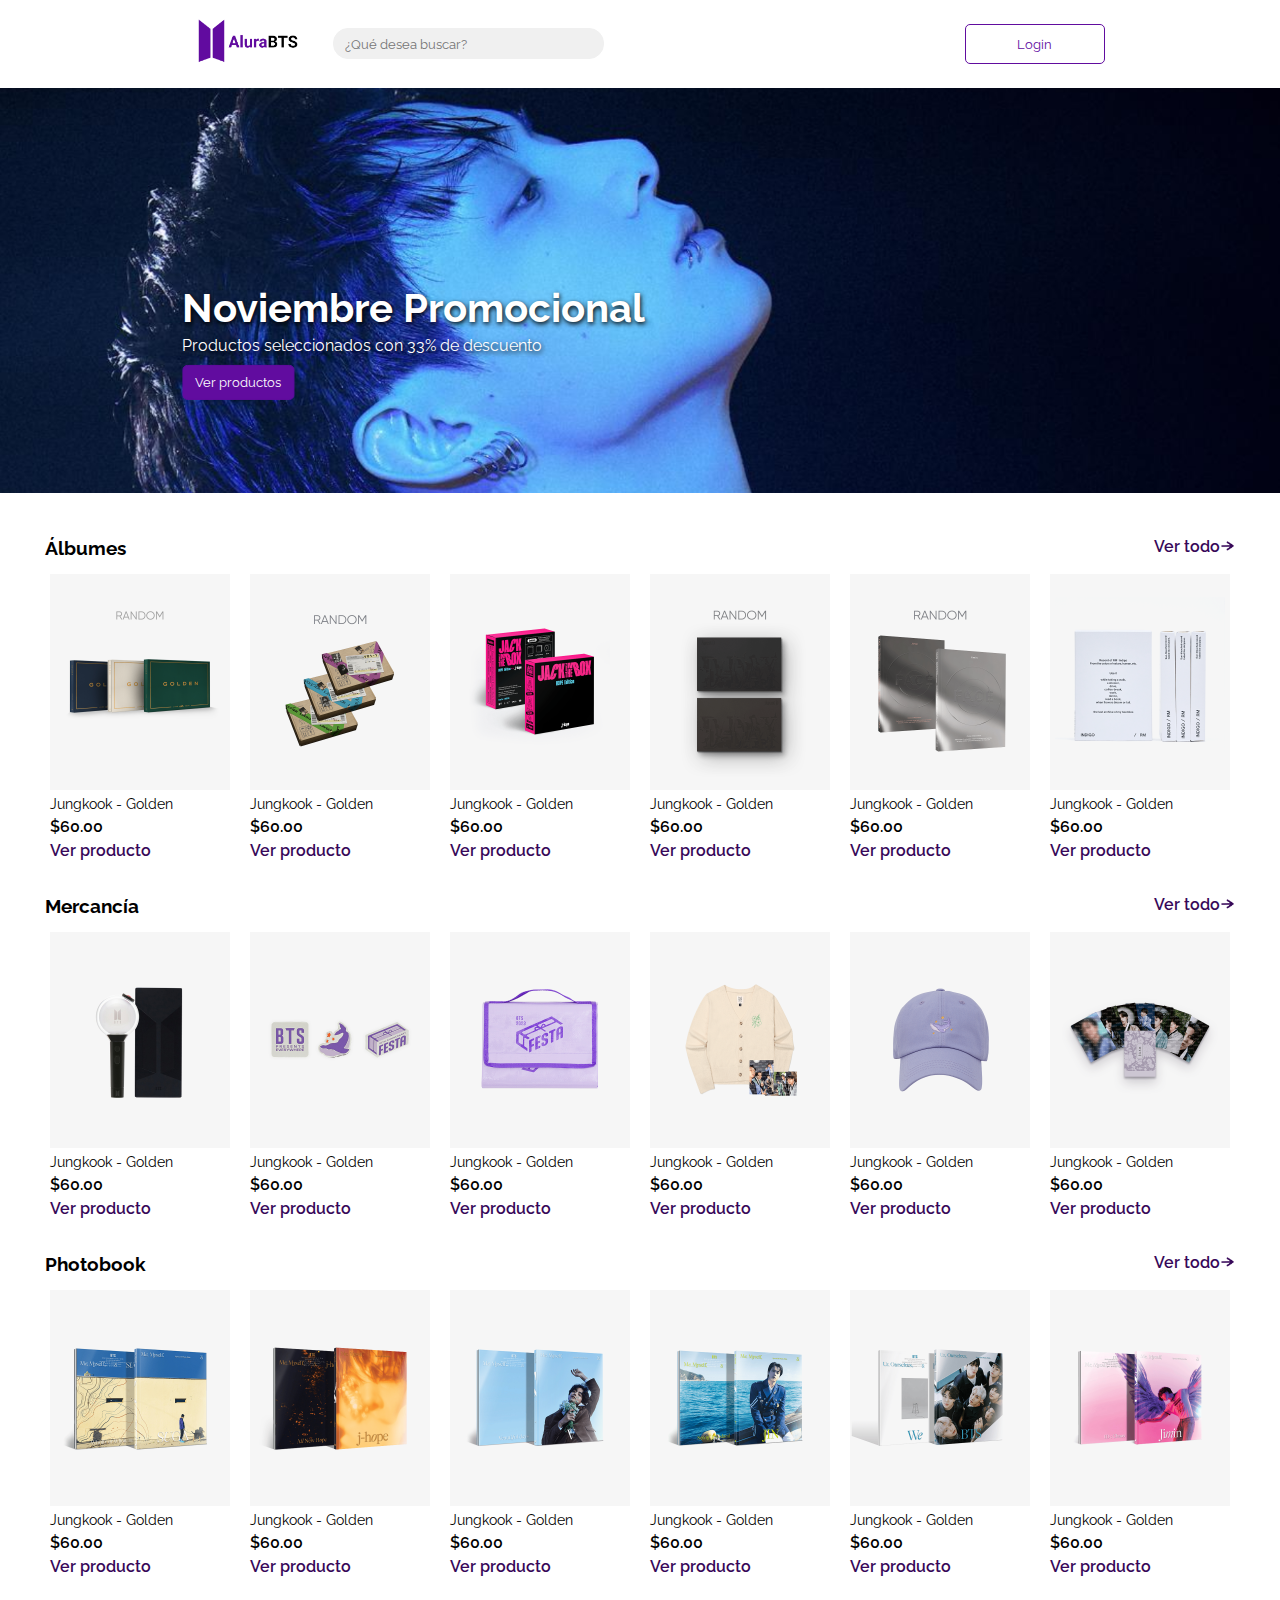
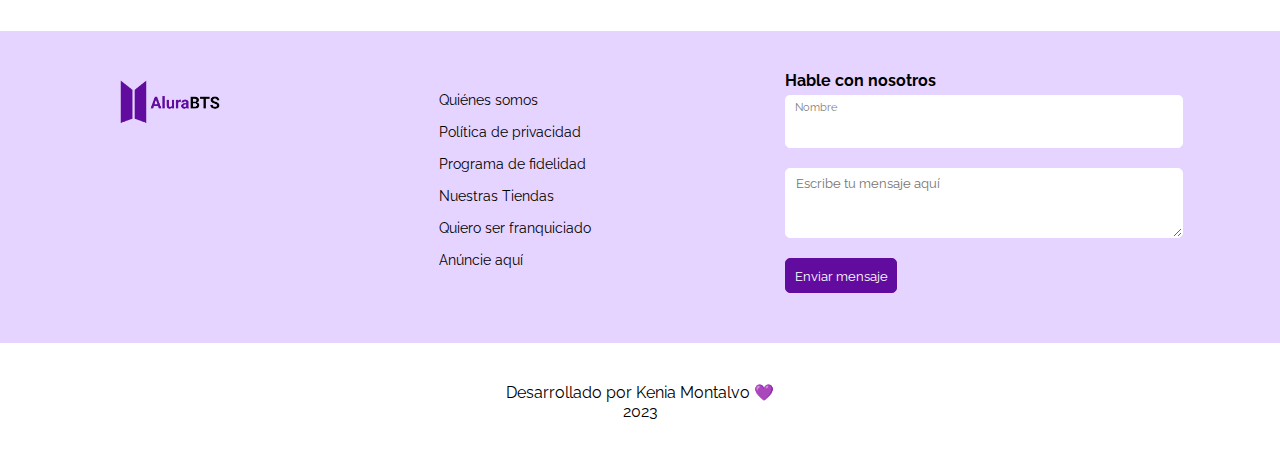
<file: index.html>
<!DOCTYPE html>
<html lang="en">
<head>
    <meta charset="UTF-8">
    <meta name="viewport" content="width=device-width, initial-scale=1.0">
    <link rel="preconnect" href="https://fonts.googleapis.com">
    <link rel="preconnect" href="https://fonts.gstatic.com" crossorigin>
    <link href="https://fonts.googleapis.com/css2?family=Heebo:wght@300;400;500;600&family=Raleway:wght@300;400;700&display=swap" rel="stylesheet">

    <link rel="shortcut icon" href="./assets/img/notas-musicales.png" type="image/x-icon">

    <link rel="stylesheet" href="style.css">

    <title>AluraBTS</title>
</head>
<body>
    <!--Barra de navegación-->
    <nav class="navbar">
        <div class="barra__navegacion">
            <a href="./index.html"><img src="./assets/img/logo alurabts.png" alt="Logo de AluraBTS"></a>
            <input type="text" placeholder="¿Qué desea buscar?">
        </div>
        <div class="btn__navegacion">
            <a href="./html/login.html"><button class="btn-login">Login</button></a>
        </div>
    </nav>

    <!--banner promocional-->
    <header class="banner_promocional">
        <div class="img_banner">
            <img src="./assets/img/banner.png" alt="Imagen promocional">
            <div class="info_banner">
                <h1 class="titulo_banner">
                    Noviembre Promocional
                </h1>
                <h2 class="subtitulo_banner">
                    Productos seleccionados con 33% de descuento
                </h2>
                <a href=""><button class="btn-banner">Ver productos</button></a>
            </div>
        </div>
    </header>

    <!--Lista de productos-->
    <section class="contenedor__productos">

        <!--categoría principal-->
        <div class="categoria__principal">

            <div class="categoria__principal__info">
                <h3 class="categoria__principal__titulo">
                    Álbumes
                </h3>
                <div class="categoria__principal__navegacion">
                    <a href="./html/producto.html">Ver todo<img src="./assets/img/flecha.png" alt="Flecha"></a>
                </div>
            </div>

            <div class="categoria__principal__productos">
                <!--Lista de productos-->
                <article class="producto__individual">
                    <img src="./assets/img/album_1.png" alt="Producto">
                    <p class="nombre__producto">Jungkook - Golden</p>
                    <p class="precio__producto">$60.00</p>
                    <a href="./html/producto_individual.html">Ver producto</a>
                </article>

                <article class="producto__individual">
                    <img src="./assets/img/album_2.png" alt="Producto">
                    <p class="nombre__producto">Jungkook - Golden</p>
                    <p class="precio__producto">$60.00</p>
                    <a href="">Ver producto</a>
                </article>

                <article class="producto__individual">
                    <img src="./assets/img/album_3.png" alt="Producto">
                    <p class="nombre__producto">Jungkook - Golden</p>
                    <p class="precio__producto">$60.00</p>
                    <a href="">Ver producto</a>
                </article>

                <article class="producto__individual">
                    <img src="./assets/img/album_4.png" alt="Producto">
                    <p class="nombre__producto">Jungkook - Golden</p>
                    <p class="precio__producto">$60.00</p>
                    <a href="">Ver producto</a>
                </article>

                <article class="producto__individual">
                    <img src="./assets/img/album_5.png" alt="Producto">
                    <p class="nombre__producto">Jungkook - Golden</p>
                    <p class="precio__producto">$60.00</p>
                    <a href="">Ver producto</a>
                </article>

                <article class="producto__individual">
                    <img src="./assets/img/album_6.png" alt="Producto">
                    <p class="nombre__producto">Jungkook - Golden</p>
                    <p class="precio__producto">$60.00</p>
                    <a href="">Ver producto</a>
                </article>

            </div>
        </div>

        <!--categoría secundaria-->
        <div class="categoria__secundaria">

            <div class="categoria__secundaria__info">
                <h3 class="categoria__secundaria__titulo">
                    Mercancía
                </h3>
                <div class="categoria__secundaria__navegacion">
                    <a href="./html/producto.html">Ver todo<img src="./assets/img/flecha.png" alt="Flecha"></a>
                </div>
            </div>

            <div class="categoria__secundaria__productos">

                <!--Lista de productos-->
                <article class="producto__individual">
                    <img src="./assets/img/mercancia_1.jpg" alt="Producto">
                    <p class="nombre__producto">Jungkook - Golden</p>
                    <p class="precio__producto">$60.00</p>
                    <a href="">Ver producto</a>
                </article>

                <article class="producto__individual">
                    <img src="./assets/img/mercancia_2.png" alt="Producto">
                    <p class="nombre__producto">Jungkook - Golden</p>
                    <p class="precio__producto">$60.00</p>
                    <a href="">Ver producto</a>
                </article>

                <article class="producto__individual">
                    <img src="./assets/img/mercancia_3.png" alt="Producto">
                    <p class="nombre__producto">Jungkook - Golden</p>
                    <p class="precio__producto">$60.00</p>
                    <a href="">Ver producto</a>
                </article>

                <article class="producto__individual">
                    <img src="./assets/img/mercancia_4.png" alt="Producto">
                    <p class="nombre__producto">Jungkook - Golden</p>
                    <p class="precio__producto">$60.00</p>
                    <a href="">Ver producto</a>
                </article>

                <article class="producto__individual">
                    <img src="./assets/img/mercancia_5.png" alt="Producto">
                    <p class="nombre__producto">Jungkook - Golden</p>
                    <p class="precio__producto">$60.00</p>
                    <a href="">Ver producto</a>
                </article>

                <article class="producto__individual">
                    <img src="./assets/img/mercancia_6.png" alt="Producto">
                    <p class="nombre__producto">Jungkook - Golden</p>
                    <p class="precio__producto">$60.00</p>
                    <a href="">Ver producto</a>
                </article>

            </div>
        </div>

        <!--categoría terciaria-->
        <div class="categoria__terciaria">

            <div class="categoria__terciaria__info">
                <h3 class="categoria__terciaria__titulo">
                    Photobook
                </h3>
                <div class="categoria__terciaria__navegacion">
                    <a href="./html/producto.html">Ver todo<img src="./assets/img/flecha.png" alt="Flecha"></a>
                </div>
            </div>

            <div class="categoria__terciaria__productos">

                <!--Lista de productos-->
                <article class="producto__individual">
                    <img src="./assets/img/photobook_1.png" alt="Producto">
                    <p class="nombre__producto">Jungkook - Golden</p>
                    <p class="precio__producto">$60.00</p>
                    <a href="">Ver producto</a>
                </article>

                <article class="producto__individual">
                    <img src="./assets/img/photobook_2.png" alt="Producto">
                    <p class="nombre__producto">Jungkook - Golden</p>
                    <p class="precio__producto">$60.00</p>
                    <a href="">Ver producto</a>
                </article>

                <article class="producto__individual">
                    <img src="./assets/img/photobook_3.png" alt="Producto">
                    <p class="nombre__producto">Jungkook - Golden</p>
                    <p class="precio__producto">$60.00</p>
                    <a href="">Ver producto</a>
                </article>

                <article class="producto__individual">
                    <img src="./assets/img/photobook_4.png" alt="Producto">
                    <p class="nombre__producto">Jungkook - Golden</p>
                    <p class="precio__producto">$60.00</p>
                    <a href="">Ver producto</a>
                </article>

                <article class="producto__individual">
                    <img src="./assets/img/photobook_5.png" alt="Producto">
                    <p class="nombre__producto">Jungkook - Golden</p>
                    <p class="precio__producto">$60.00</p>
                    <a href="">Ver producto</a>
                </article>

                <article class="producto__individual">
                    <img src="./assets/img/photobook_6.png" alt="Producto">
                    <p class="nombre__producto">Jungkook - Golden</p>
                    <p class="precio__producto">$60.00</p>
                    <a href="">Ver producto</a>
                </article>

            </div>
        </div>

    </section>


    <!--sección de contacto-->
    <section class="contenedor__contacto">

        <div class="contenedor__contacto__todo">

                <div class="contenedor__contacto__img">
                    <a href="./index.html">
                        <img src="./assets/img/logo alurabts.png" alt="Logo AluraBTS">
                    </a>
                </div>
    
                <div class="contenedor__contacto__nav">
                    <ul class="contenedor__contacto__lista">
                        <li class="contenedor__contacto__item"><a href="">Quiénes somos</a></li>
                        <li class="contenedor__contacto__item"><a href="">Política de privacidad</a></li>
                        <li class="contenedor__contacto__item"><a href="">Programa de fidelidad</a></li>
                        <li class="contenedor__contacto__item"><a href="">Nuestras Tiendas</a></li>
                        <li class="contenedor__contacto__item"><a href="">Quiero ser franquiciado</a></li>
                        <li class="contenedor__contacto__item"><a href="">Anúncie aquí</a></li>
                    </ul>
                </div>

            <div class="contenedor__contacto__form">
                <h4 class="contenedor__contacto__form__titulo">
                    Hable con nosotros
                </h4>
                <form name="form" class="formulario__contacto" id="form">
                    <label for="name">Nombre</label>
                    <input type="text" name="name" id="name">
                    <p class="advertencia" id="advertenciaNombre"></p>
                    <textarea name="mensaje" cols="30" rows="10" placeholder="Escribe tu mensaje aquí" id="mensaje"></textarea>
                    <p class="advertencia" id="advertenciaMensaje"></p>
                    <a href=""><button type="submit" class="btn-form" id="enviar-btn">Enviar mensaje</button></a>
                    <p class="confirmacion" id="advertenciaGeneral"></p>
                </form>
            </div>

        </div>
    </section>


    <!--Pie de página-->
    <section class="contenedor__footer">
        <footer class="footer__info">
            <p class="footer__titulo">Desarrollado por Kenia Montalvo 💜</p>
            <p class="footer__fecha">2023</p>
        </footer>
    </section>

    <script src="./script.js"></script>

</body>
</html>
</file>
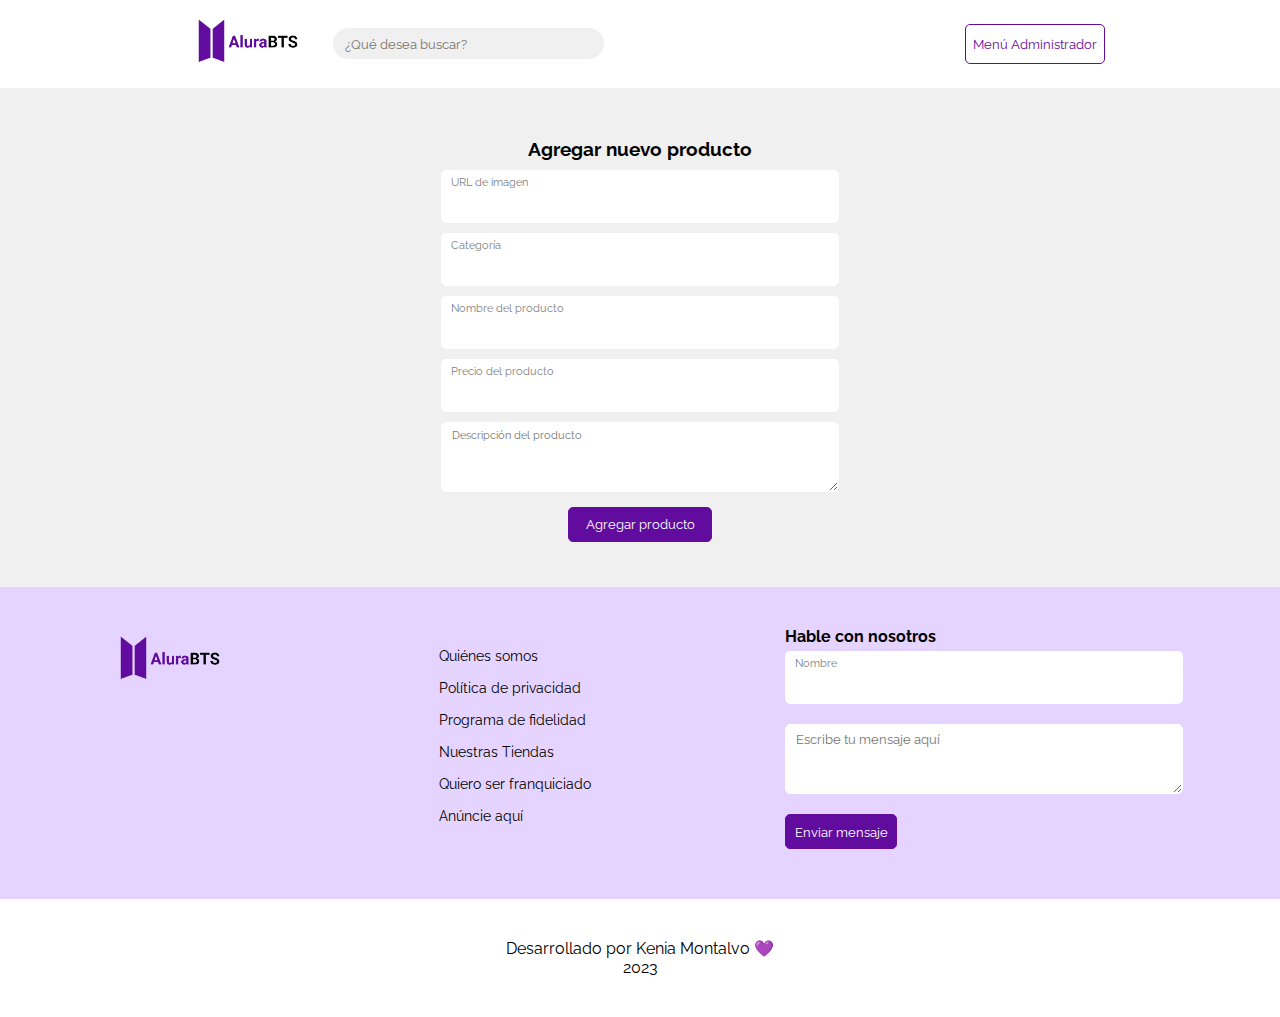
<file: html/agregar_producto.html>
<!DOCTYPE html>
<html lang="en">
<head>
    <meta charset="UTF-8">
    <meta name="viewport" content="width=device-width, initial-scale=1.0">
    <link rel="preconnect" href="https://fonts.googleapis.com">
    <link rel="preconnect" href="https://fonts.gstatic.com" crossorigin>
    <link href="https://fonts.googleapis.com/css2?family=Heebo:wght@300;400;500;600&family=Raleway:wght@300;400;700&display=swap" rel="stylesheet">

    <link rel="shortcut icon" href="./assets/img/notas-musicales.png" type="image/x-icon">

    <link rel="stylesheet" href="../style.css">
    <link rel="stylesheet" href="../css/agregar_producto.css">

    <title>Agregar producto</title>
</head>
<body>
    <!--Barra de navegación-->
    <nav class="navbar">
        <div class="barra__navegacion">
            <a href="../index.html">
                <img src="../assets/img/logo alurabts.png" alt="Logo AluraBTS">
            </a>
            <input type="text" placeholder="¿Qué desea buscar?">
        </div>
        <div class="btn__navegacion">
            <a href="../html/producto.html"><button class="btn-login">Menú Administrador</button></a>
        </div>
    </nav>

    <!--agregar producto-->
    <section class="agregar__producto__contenedor">
        <div class="contenedor__agregar__form">
            <h3 class="contenedor__agregar__form__titulo">
                Agregar nuevo producto
            </h3>
            <form action="" class="formulario__agregar__producto">

                <label for="url">URL de imagen</label>
                <input type="text" name="url">

                <label for="category">Categoría</label>
                <input type="text" name="category">

                <label for="name">Nombre del producto</label>
                <input type="text" name="name">

                <label for="price">Precio del producto</label>
                <input type="text" name="price">

                <textarea name="" id="" cols="30" rows="10" placeholder="Descripción del producto"></textarea>

                <a href="" class="enlace__btn__agregar__producto"><button type="submit" class="btn-agregar">Agregar producto</button></a>
            </form>
        </div>
    </section>


    <!--sección de contacto-->
    <section class="contenedor__contacto">

        <div class="contenedor__contacto__todo">

                <div class="contenedor__contacto__img">
                    <a href="../index.html">
                        <img src="../assets/img/logo alurabts.png" alt="Logo AluraBTS">
                    </a>
                </div>
    
                <div class="contenedor__contacto__nav">
                    <ul class="contenedor__contacto__lista">
                        <li class="contenedor__contacto__item"><a href="">Quiénes somos</a></li>
                        <li class="contenedor__contacto__item"><a href="">Política de privacidad</a></li>
                        <li class="contenedor__contacto__item"><a href="">Programa de fidelidad</a></li>
                        <li class="contenedor__contacto__item"><a href="">Nuestras Tiendas</a></li>
                        <li class="contenedor__contacto__item"><a href="">Quiero ser franquiciado</a></li>
                        <li class="contenedor__contacto__item"><a href="">Anúncie aquí</a></li>
                    </ul>
                </div>

            <div class="contenedor__contacto__form">
                <h4 class="contenedor__contacto__form__titulo">
                    Hable con nosotros
                </h4>
                <form name="form" class="formulario__contacto" id="form">
                    <label for="name">Nombre</label>
                    <input type="text" name="name" id="name">
                    <p class="advertencia" id="advertenciaNombre"></p>
                    <textarea name="mensaje" cols="30" rows="10" placeholder="Escribe tu mensaje aquí" id="mensaje"></textarea>
                    <p class="advertencia" id="advertenciaMensaje"></p>
                    <a href=""><button type="submit" class="btn-form" id="enviar-btn">Enviar mensaje</button></a>
                    <p class="confirmacion" id="advertenciaGeneral"></p>
                </form>
            </div>

        </div>
    </section>


    <!--Pie de página-->
    <section class="contenedor__footer">
        <footer class="footer__info">
            <p class="footer__titulo">Desarrollado por Kenia Montalvo 💜</p>
            <p class="footer__fecha">2023</p>
        </footer>
    </section>

    <script src="../script.js"></script>

</body>
</html>
</file>
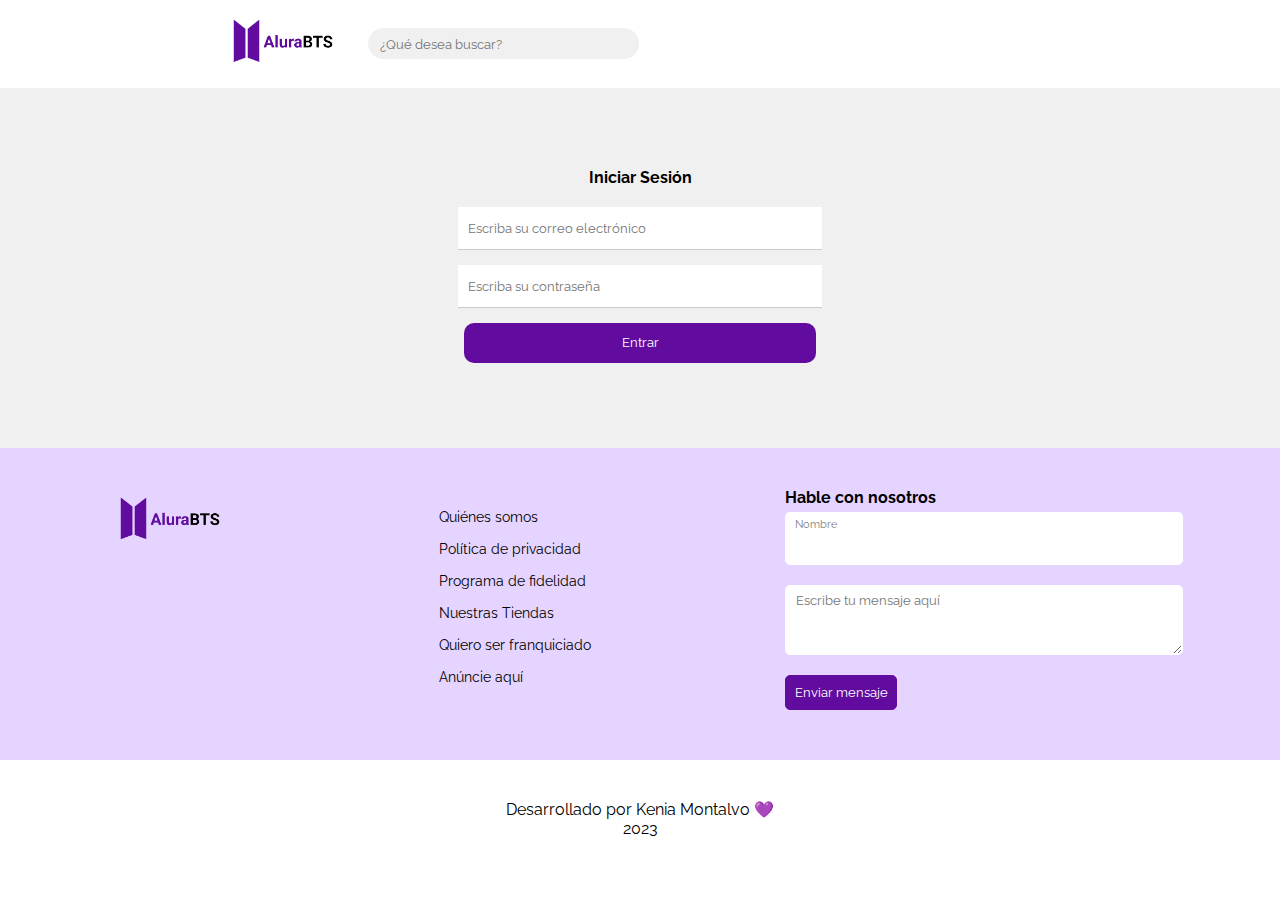
<file: html/login.html>
<!DOCTYPE html>
<html lang="en">
<head>
    <meta charset="UTF-8">
    <meta name="viewport" content="width=device-width, initial-scale=1.0">
    <link rel="preconnect" href="https://fonts.googleapis.com">
    <link rel="preconnect" href="https://fonts.gstatic.com" crossorigin>
    <link href="https://fonts.googleapis.com/css2?family=Heebo:wght@300;400;500;600&family=Raleway:wght@300;400;700&display=swap" rel="stylesheet">

    <link rel="shortcut icon" href="./assets/img/notas-musicales.png" type="image/x-icon">

    <link rel="stylesheet" href="../style.css">
    <link rel="stylesheet" href="../css/login.css">

    <title>Login</title>
</head>
<body>
    <!--Barra de navegación-->
    <nav class="navbar">
        <div class="barra__navegacion">
            <a href="../index.html">
                <img src="../assets/img/logo alurabts.png" alt="Logo AluraBTS">
            </a>
            <input type="text" placeholder="¿Qué desea buscar?">
        </div>
        <div class="btn__navegacion">
            <a href=""><button class="btn-login">Login</button></a>
        </div>
    </nav>

    <!--Inicio de sesión-->
    <section class="login__contenedor">
        <div class="login__formulario__principal">
            <h2 class="login__titulo">
                Iniciar Sesión
            </h2>
            <form action="" class="login__formulario__info">
                <input type="email" placeholder="Escriba su correo electrónico" class="login__input__email">
                <input type="password" placeholder="Escriba su contraseña" class="login__input__password">
                <a href="../index.html" class="btn-login-principal">Entrar</a>
            </form>
        </div>
    </section>




    <!--sección de contacto-->
    <section class="contenedor__contacto">

        <div class="contenedor__contacto__todo">

                <div class="contenedor__contacto__img">
                    <a href="../index.html">
                        <img src="../assets/img/logo alurabts.png" alt="Logo AluraBTS">
                    </a>
                </div>
    
                <div class="contenedor__contacto__nav">
                    <ul class="contenedor__contacto__lista">
                        <li class="contenedor__contacto__item"><a href="">Quiénes somos</a></li>
                        <li class="contenedor__contacto__item"><a href="">Política de privacidad</a></li>
                        <li class="contenedor__contacto__item"><a href="">Programa de fidelidad</a></li>
                        <li class="contenedor__contacto__item"><a href="">Nuestras Tiendas</a></li>
                        <li class="contenedor__contacto__item"><a href="">Quiero ser franquiciado</a></li>
                        <li class="contenedor__contacto__item"><a href="">Anúncie aquí</a></li>
                    </ul>
                </div>

            <div class="contenedor__contacto__form">
                <h4 class="contenedor__contacto__form__titulo">
                    Hable con nosotros
                </h4>
                <form name="form" class="formulario__contacto" id="form">
                    <label for="name">Nombre</label>
                    <input type="text" name="name" id="name">
                    <p class="advertencia" id="advertenciaNombre"></p>
                    <textarea name="mensaje" cols="30" rows="10" placeholder="Escribe tu mensaje aquí" id="mensaje"></textarea>
                    <p class="advertencia" id="advertenciaMensaje"></p>
                    <a href=""><button type="submit" class="btn-form" id="enviar-btn">Enviar mensaje</button></a>
                    <p class="confirmacion" id="advertenciaGeneral"></p>
                </form>
            </div>

        </div>
    </section>


    <!--Pie de página-->
    <section class="contenedor__footer">
        <footer class="footer__info">
            <p class="footer__titulo">Desarrollado por Kenia Montalvo 💜</p>
            <p class="footer__fecha">2023</p>
        </footer>
    </section>

    <script src="../script.js"></script>

</body>
</html>
</file>
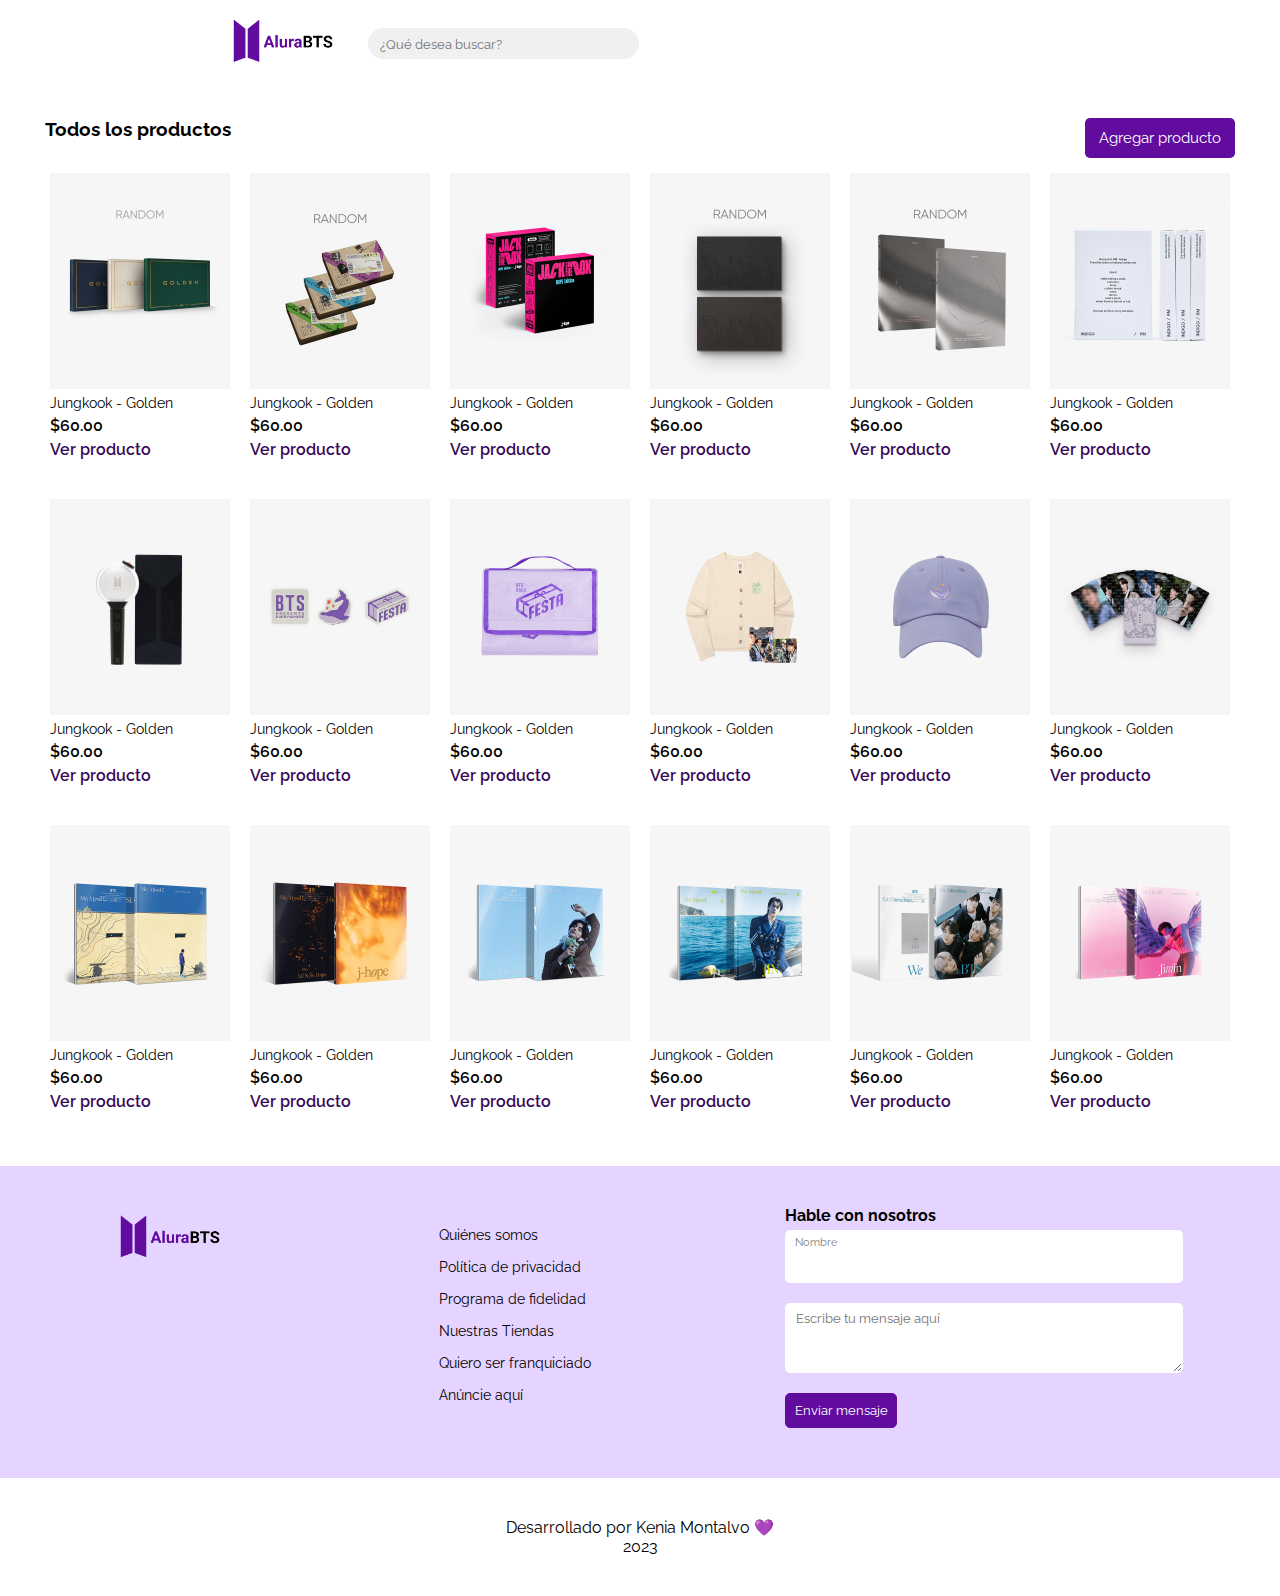
<file: html/producto.html>
<!DOCTYPE html>
<html lang="en">
<head>
    <meta charset="UTF-8">
    <meta name="viewport" content="width=device-width, initial-scale=1.0">
    <link rel="preconnect" href="https://fonts.googleapis.com">
    <link rel="preconnect" href="https://fonts.gstatic.com" crossorigin>
    <link href="https://fonts.googleapis.com/css2?family=Heebo:wght@300;400;500;600&family=Raleway:wght@300;400;700&display=swap" rel="stylesheet">

    <link rel="shortcut icon" href="./assets/img/notas-musicales.png" type="image/x-icon">

    <link rel="stylesheet" href="../style.css">
    <link rel="stylesheet" href="../css/login.css">
    <link rel="stylesheet" href="../css/producto.css">

    <title>Productos</title>
</head>
<body>
    <!--Barra de navegación-->
    <nav class="navbar">
        <div class="barra__navegacion">
            <a href="../index.html">
                <img src="../assets/img/logo alurabts.png" alt="Logo AluraBTS">
            </a>
            <input type="text" placeholder="¿Qué desea buscar?">
        </div>
        <div class="btn__navegacion">
            <a href=""><button class="btn-login">Login</button></a>
        </div>
    </nav>

    <!--Lista de productos-->
    <section class="contenedor__productos">

        <!--categoría principal-->
        <div class="categoria__principal">

            <div class="categoria__principal__info">
                <h3 class="categoria__principal__titulo">
                    Todos los productos
                </h3>
                <div class="agregar__producto">
                    <a href="./agregar_producto.html" class="btn-agregar-producto">Agregar producto</a>
                </div>
            </div>

            <div class="categoria__principal__productos">
                <!--Lista de productos-->
                <article class="producto__individual">
                    <img src="../assets/img/album_1.png" alt="Producto">
                    <p class="nombre__producto">Jungkook - Golden</p>
                    <p class="precio__producto">$60.00</p>
                    <a href="./producto_individual.html">Ver producto</a>
                </article>

                <article class="producto__individual">
                    <img src="../assets/img/album_2.png" alt="Producto">
                    <p class="nombre__producto">Jungkook - Golden</p>
                    <p class="precio__producto">$60.00</p>
                    <a href="">Ver producto</a>
                </article>

                <article class="producto__individual">
                    <img src="../assets/img/album_3.png" alt="Producto">
                    <p class="nombre__producto">Jungkook - Golden</p>
                    <p class="precio__producto">$60.00</p>
                    <a href="">Ver producto</a>
                </article>

                <article class="producto__individual">
                    <img src="../assets/img/album_4.png" alt="Producto">
                    <p class="nombre__producto">Jungkook - Golden</p>
                    <p class="precio__producto">$60.00</p>
                    <a href="">Ver producto</a>
                </article>

                <article class="producto__individual">
                    <img src="../assets/img/album_5.png" alt="Producto">
                    <p class="nombre__producto">Jungkook - Golden</p>
                    <p class="precio__producto">$60.00</p>
                    <a href="">Ver producto</a>
                </article>

                <article class="producto__individual">
                    <img src="../assets/img/album_6.png" alt="Producto">
                    <p class="nombre__producto">Jungkook - Golden</p>
                    <p class="precio__producto">$60.00</p>
                    <a href="">Ver producto</a>
                </article>

            </div>
        </div>

        <!--categoría secundaria-->
        <div class="categoria__secundaria">

            <div class="categoria__secundaria__productos">

                <!--Lista de productos-->
                <article class="producto__individual">
                    <img src="../assets/img/mercancia_1.jpg" alt="Producto">
                    <p class="nombre__producto">Jungkook - Golden</p>
                    <p class="precio__producto">$60.00</p>
                    <a href="">Ver producto</a>
                </article>

                <article class="producto__individual">
                    <img src="../assets/img/mercancia_2.png" alt="Producto">
                    <p class="nombre__producto">Jungkook - Golden</p>
                    <p class="precio__producto">$60.00</p>
                    <a href="">Ver producto</a>
                </article>

                <article class="producto__individual">
                    <img src="../assets/img/mercancia_3.png" alt="Producto">
                    <p class="nombre__producto">Jungkook - Golden</p>
                    <p class="precio__producto">$60.00</p>
                    <a href="">Ver producto</a>
                </article>

                <article class="producto__individual">
                    <img src="../assets/img/mercancia_4.png" alt="Producto">
                    <p class="nombre__producto">Jungkook - Golden</p>
                    <p class="precio__producto">$60.00</p>
                    <a href="">Ver producto</a>
                </article>

                <article class="producto__individual">
                    <img src="../assets/img/mercancia_5.png" alt="Producto">
                    <p class="nombre__producto">Jungkook - Golden</p>
                    <p class="precio__producto">$60.00</p>
                    <a href="">Ver producto</a>
                </article>

                <article class="producto__individual">
                    <img src="../assets/img/mercancia_6.png" alt="Producto">
                    <p class="nombre__producto">Jungkook - Golden</p>
                    <p class="precio__producto">$60.00</p>
                    <a href="">Ver producto</a>
                </article>

            </div>
        </div>

        <!--categoría terciaria-->
        <div class="categoria__terciaria">

            <div class="categoria__terciaria__productos">

                <!--Lista de productos-->
                <article class="producto__individual">
                    <img src="../assets/img/photobook_1.png" alt="Producto">
                    <p class="nombre__producto">Jungkook - Golden</p>
                    <p class="precio__producto">$60.00</p>
                    <a href="">Ver producto</a>
                </article>

                <article class="producto__individual">
                    <img src="../assets/img/photobook_2.png" alt="Producto">
                    <p class="nombre__producto">Jungkook - Golden</p>
                    <p class="precio__producto">$60.00</p>
                    <a href="">Ver producto</a>
                </article>

                <article class="producto__individual">
                    <img src="../assets/img/photobook_3.png" alt="Producto">
                    <p class="nombre__producto">Jungkook - Golden</p>
                    <p class="precio__producto">$60.00</p>
                    <a href="">Ver producto</a>
                </article>

                <article class="producto__individual">
                    <img src="../assets/img/photobook_4.png" alt="Producto">
                    <p class="nombre__producto">Jungkook - Golden</p>
                    <p class="precio__producto">$60.00</p>
                    <a href="">Ver producto</a>
                </article>

                <article class="producto__individual">
                    <img src="../assets/img/photobook_5.png" alt="Producto">
                    <p class="nombre__producto">Jungkook - Golden</p>
                    <p class="precio__producto">$60.00</p>
                    <a href="">Ver producto</a>
                </article>

                <article class="producto__individual">
                    <img src="../assets/img/photobook_6.png" alt="Producto">
                    <p class="nombre__producto">Jungkook - Golden</p>
                    <p class="precio__producto">$60.00</p>
                    <a href="">Ver producto</a>
                </article>

            </div>
        </div>

    </section>


    <!--sección de contacto-->
    <section class="contenedor__contacto">

        <div class="contenedor__contacto__todo">

                <div class="contenedor__contacto__img">
                    <a href="../index.html">
                        <img src="../assets/img/logo alurabts.png" alt="Logo AluraBTS">
                    </a>
                </div>
    
                <div class="contenedor__contacto__nav">
                    <ul class="contenedor__contacto__lista">
                        <li class="contenedor__contacto__item"><a href="">Quiénes somos</a></li>
                        <li class="contenedor__contacto__item"><a href="">Política de privacidad</a></li>
                        <li class="contenedor__contacto__item"><a href="">Programa de fidelidad</a></li>
                        <li class="contenedor__contacto__item"><a href="">Nuestras Tiendas</a></li>
                        <li class="contenedor__contacto__item"><a href="">Quiero ser franquiciado</a></li>
                        <li class="contenedor__contacto__item"><a href="">Anúncie aquí</a></li>
                    </ul>
                </div>

            <div class="contenedor__contacto__form">
                <h4 class="contenedor__contacto__form__titulo">
                    Hable con nosotros
                </h4>
                <form name="form" class="formulario__contacto" id="form">
                    <label for="name">Nombre</label>
                    <input type="text" name="name" id="name">
                    <p class="advertencia" id="advertenciaNombre"></p>
                    <textarea name="mensaje" cols="30" rows="10" placeholder="Escribe tu mensaje aquí" id="mensaje"></textarea>
                    <p class="advertencia" id="advertenciaMensaje"></p>
                    <a href=""><button type="submit" class="btn-form" id="enviar-btn">Enviar mensaje</button></a>
                    <p class="confirmacion" id="advertenciaGeneral"></p>
                </form>
            </div>

        </div>
    </section>


    <!--Pie de página-->
    <section class="contenedor__footer">
        <footer class="footer__info">
            <p class="footer__titulo">Desarrollado por Kenia Montalvo 💜</p>
            <p class="footer__fecha">2023</p>
        </footer>
    </section>

    <script src="../script.js"></script>

</body>
</html>
</file>
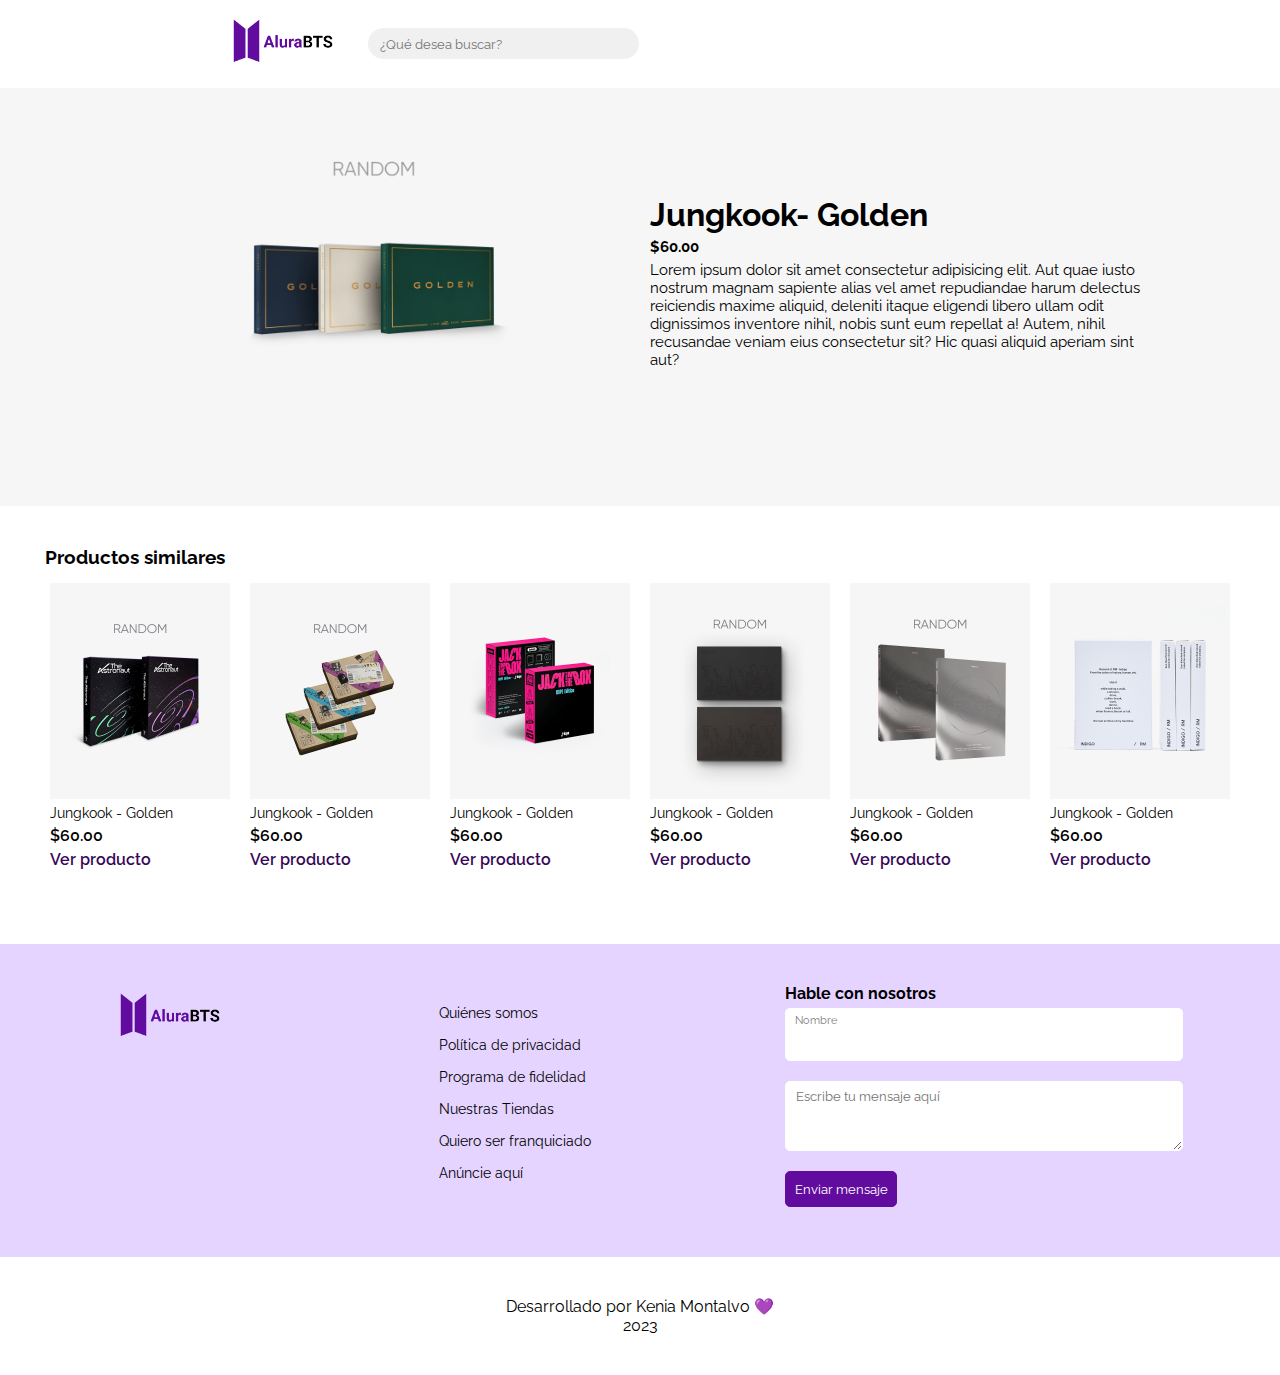
<file: html/producto_individual.html>
<!DOCTYPE html>
<html lang="en">
<head>
    <meta charset="UTF-8">
    <meta name="viewport" content="width=device-width, initial-scale=1.0">
    <link rel="preconnect" href="https://fonts.googleapis.com">
    <link rel="preconnect" href="https://fonts.gstatic.com" crossorigin>
    <link href="https://fonts.googleapis.com/css2?family=Heebo:wght@300;400;500;600&family=Raleway:wght@300;400;700&display=swap" rel="stylesheet">

    <link rel="shortcut icon" href="./assets/img/notas-musicales.png" type="image/x-icon">

    <link rel="stylesheet" href="../style.css">
    <link rel="stylesheet" href="../css/login.css">
    <link rel="stylesheet" href="../css/producto.css">
    <link rel="stylesheet" href="../css/producto_individual.css">

    <title>Jungkook - Golden</title>
</head>
<body>
    <!--Barra de navegación-->
    <nav class="navbar">
        <div class="barra__navegacion">
            <a href="../index.html">
                <img src="../assets/img/logo alurabts.png" alt="Logo AluraBTS">
            </a>
            <input type="text" placeholder="¿Qué desea buscar?">
        </div>
        <div class="btn__navegacion">
            <a href=""><button class="btn-login">Login</button></a>
        </div>
    </nav>

    <!--Producto seleccionado-->
    <section class="contenedor__producto__individual">

        <div class="contenedor__producto__todo">
            <div class="contenedor__producto__ind__img">
                <img src="../assets/img/album_1.png" alt="Imagen de álbum">
            </div>

            <div class="contenedor__producto__ind__info">
                <h1 class="producto__ind__titulo">
                    Jungkook- Golden
                </h1>
                <h3 class="producto__ind__precio">
                    $60.00
                </h3>
                <p class="producto__ind__descripcion">
                    Lorem ipsum dolor sit amet consectetur adipisicing elit. Aut quae iusto nostrum magnam sapiente alias vel amet repudiandae harum delectus reiciendis maxime aliquid, deleniti itaque eligendi libero ullam odit dignissimos inventore nihil, nobis sunt eum repellat a! Autem, nihil recusandae veniam eius consectetur sit? Hic quasi aliquid aperiam sint aut?
                </p>
            </div>
        </div>

    </section>

    <!--Lista de productos-->
    <section class="contenedor__productos">

        <!--categoría principal-->
        <div class="categoria__principal">

            <div class="categoria__principal__info">
                <h3 class="categoria__principal__titulo">
                    Productos similares
                </h3>
            </div>

            <div class="categoria__principal__productos">
                <!--Lista de productos-->
                <article class="producto__individual">
                    <img src="../assets/img/album_7.png" alt="Producto">
                    <p class="nombre__producto">Jungkook - Golden</p>
                    <p class="precio__producto">$60.00</p>
                    <a href="">Ver producto</a>
                </article>

                <article class="producto__individual">
                    <img src="../assets/img/album_2.png" alt="Producto">
                    <p class="nombre__producto">Jungkook - Golden</p>
                    <p class="precio__producto">$60.00</p>
                    <a href="">Ver producto</a>
                </article>

                <article class="producto__individual">
                    <img src="../assets/img/album_3.png" alt="Producto">
                    <p class="nombre__producto">Jungkook - Golden</p>
                    <p class="precio__producto">$60.00</p>
                    <a href="">Ver producto</a>
                </article>

                <article class="producto__individual">
                    <img src="../assets/img/album_4.png" alt="Producto">
                    <p class="nombre__producto">Jungkook - Golden</p>
                    <p class="precio__producto">$60.00</p>
                    <a href="">Ver producto</a>
                </article>

                <article class="producto__individual">
                    <img src="../assets/img/album_5.png" alt="Producto">
                    <p class="nombre__producto">Jungkook - Golden</p>
                    <p class="precio__producto">$60.00</p>
                    <a href="">Ver producto</a>
                </article>

                <article class="producto__individual">
                    <img src="../assets/img/album_6.png" alt="Producto">
                    <p class="nombre__producto">Jungkook - Golden</p>
                    <p class="precio__producto">$60.00</p>
                    <a href="">Ver producto</a>
                </article>

            </div>
        </div>

    </section>


    <!--sección de contacto-->
    <section class="contenedor__contacto">

        <div class="contenedor__contacto__todo">

                <div class="contenedor__contacto__img">
                    <a href="../index.html">
                        <img src="../assets/img/logo alurabts.png" alt="Logo AluraBTS">
                    </a>
                </div>
    
                <div class="contenedor__contacto__nav">
                    <ul class="contenedor__contacto__lista">
                        <li class="contenedor__contacto__item"><a href="">Quiénes somos</a></li>
                        <li class="contenedor__contacto__item"><a href="">Política de privacidad</a></li>
                        <li class="contenedor__contacto__item"><a href="">Programa de fidelidad</a></li>
                        <li class="contenedor__contacto__item"><a href="">Nuestras Tiendas</a></li>
                        <li class="contenedor__contacto__item"><a href="">Quiero ser franquiciado</a></li>
                        <li class="contenedor__contacto__item"><a href="">Anúncie aquí</a></li>
                    </ul>
                </div>

            <div class="contenedor__contacto__form">
                <h4 class="contenedor__contacto__form__titulo">
                    Hable con nosotros
                </h4>
                <form name="form" class="formulario__contacto" id="form">
                    <label for="name">Nombre</label>
                    <input type="text" name="name" id="name">
                    <p class="advertencia" id="advertenciaNombre"></p>
                    <textarea name="mensaje" cols="30" rows="10" placeholder="Escribe tu mensaje aquí" id="mensaje"></textarea>
                    <p class="advertencia" id="advertenciaMensaje"></p>
                    <a href=""><button type="submit" class="btn-form" id="enviar-btn">Enviar mensaje</button></a>
                    <p class="confirmacion" id="advertenciaGeneral"></p>
                </form>
            </div>

        </div>
    </section>


    <!--Pie de página-->
    <section class="contenedor__footer">
        <footer class="footer__info">
            <p class="footer__titulo">Desarrollado por Kenia Montalvo 💜</p>
            <p class="footer__fecha">2023</p>
        </footer>
    </section>

    <script src="../script.js"></script>

</body>
</html>
</file>
<file: style.css>
*{
    margin: 0;
}

body {
    font-family: 'Heebo', sans-serif;
    font-family: 'Raleway', sans-serif;
}

a{
    text-decoration: none;
}

ul{
    padding-left: 0;
}

li{
    list-style: none;
}

/*Barra de navegación*/

nav.navbar{
    display: flex;
    justify-content: space-around;
    align-items: center;
    margin: 10px 0;
}

div.barra__navegacion{
    display: flex;
    justify-content: space-around;
    align-items: center;
}

div.barra__navegacion img{
    width: 8rem;
    margin: 0 10px;
}

div.barra__navegacion input{
    margin: 0 10px;
    width: 16rem;
    height: 1.7rem;
    border-radius: 15px;
    border: 1px solid rgb(240, 240, 240);
    background-color: rgb(240, 240, 240);
    padding-left: 0.7rem;
    outline: none;
    font-family: 'Heebo', sans-serif;
    font-family: 'Raleway', sans-serif;
}

div.barra__navegacion input:focus{
    border: 1px solid #610C9F;
}

div.btn__navegacion button{
    width: 140px;
    height: 40px;
    border: 1px solid #610C9F;
    background-color: white;
    border-radius: 5px;
    cursor: pointer;
}

button.btn-login{
    color: #610C9F;
    font-family: 'Heebo', sans-serif;
    font-family: 'Raleway', sans-serif;
}

div.btn__navegacion button:hover{
    background-color: #E5D4FF;
    border: 1px solid #E5D4FF;

}

/*Header principal*/

header.banner_promocional {
    position: relative;
}

div.img_banner img{
    width: 100%;
    object-fit: cover;
}

div.info_banner {
    position: absolute;
    top: 62%;
    right: 55%;
    transform: translate(15%, -50%);
    color: white;
}

div.info_banner h1, h2{
    text-shadow: 1px 2px 5px black;
    margin: 5px 0;
}

h1.titulo_banner{
    font-size: 2.5rem;
}

h2.subtitulo_banner{
    font-weight: 400;
    font-size: 1rem;
}

button.btn-banner{
    margin: 5px 0;
    width: 7rem;
    height: 2.2rem;
    border: 1px solid #610C9F;
    background-color: #610C9F;
    color: white;
    border-radius: 5px;
    cursor: pointer;
    font-family: 'Heebo', sans-serif;
    font-family: 'Raleway', sans-serif;
}

button.btn-banner:hover{
    background-color: #370859;
    border: 1px solid #370859;
}

/*Sección productos*/

section.contenedor__productos{
    display: flex;
    flex-direction: column;
    align-items: center;
    justify-content: space-around;
    margin: 40px 0;
}

div.categoria__principal{
    display: flex;
    flex-direction: column;
    margin-bottom: 30px;
}

div.categoria__principal__info{
    display: flex;
    justify-content: space-between;
    margin-bottom: 10px;
    margin-left: 5px;
    margin-right: 5px;
}

div.categoria__principal__navegacion a{
    font-weight: 600;
    color: #370859;
}

div.categoria__principal__navegacion img{
    width: 15px;
}

div.categoria__principal__productos{
    display: flex;
    justify-content: space-between;
    flex-wrap: wrap;
}

div.categoria__secundaria{
    display: flex;
    flex-direction: column;
    margin-bottom: 30px;
}

div.categoria__secundaria__info{
    display: flex;
    justify-content: space-between;
    margin-bottom: 10px;
    margin-left: 5px;
    margin-right: 5px;
}

div.categoria__secundaria__navegacion a{
    font-weight: 600;
    color: #370859;
}

div.categoria__secundaria__navegacion img{
    width: 15px;
}

div.categoria__secundaria__productos{
    display: flex;
    justify-content: space-between;
    flex-wrap: wrap;
}

div.categoria__terciaria{
    display: flex;
    flex-direction: column;
    margin-bottom: 10px;
}

div.categoria__terciaria__info{
    display: flex;
    justify-content: space-between;
    margin-bottom: 10px;
    margin-left: 5px;
    margin-right: 5px;
}

div.categoria__terciaria__navegacion a{
    font-weight: 600;
    color: #370859;
}

div.categoria__terciaria__navegacion img{
    width: 15px;
}

div.categoria__terciaria__productos{
    display: flex;
    justify-content: space-between;
    flex-wrap: wrap;
}

article.producto__individual{
    display: flex;
    flex-wrap: wrap;
    flex-direction: column;
    margin: 5px 10px;
}

article.producto__individual img{
    width: 180px;
}

p.nombre__producto{
    margin-top: 5px;
    margin-bottom: 5px;
    font-size: 0.9rem;
}

p.precio__producto{
    font-weight: 600;
    margin-bottom: 5px;
}

article.producto__individual a{
    font-weight: 600;
    color: #370859;
}

/*Sección contacto e info*/

section.contenedor__contacto{
    background-color: #E5D4FF;
}

div.contenedor__contacto__todo{
    display: flex;
    justify-content: space-around;
    padding: 40px 0;
}

div.contenedor__contacto__img img{
    width: 8rem;
    margin: 0 10px;
}

div.contenedor__contacto__nav{
    display: flex;
    align-items: center;
}

ul.contenedor__contacto__lista{
    display: flex;
    flex-direction: column;
}

li.contenedor__contacto__item{
    margin-bottom: 15px;
    font-size: 0.9rem;
}

li.contenedor__contacto__item a{
    color: black;
}

div.contenedor__contacto__form{
    display: flex;
    flex-direction: column;
}

form.formulario__contacto{
    display: flex;
    flex-direction: column;
}

h4.contenedor__contacto__form__titulo{
    margin-bottom: 5px;
}

form.formulario__contacto label{
    background-color: white;
    border-top-left-radius: 5px;
    border-top-right-radius: 5px;
    color: gray;
    font-size: 11px;
    padding-top: 6px;
    padding-left: 10px;
}

form.formulario__contacto input{
    width: 30vw;
    height: 30px;
    outline: none;
    border: 1px solid white;
    border-bottom-left-radius: 5px;
    border-bottom-right-radius: 5px;
    padding-left: 10px;
    margin-bottom: 10px;
    font-family: 'Heebo', sans-serif;
    font-family: 'Raleway', sans-serif;
}

form.formulario__contacto input:focus{
    border-bottom: 1px solid #610C9F;
}

form.formulario__contacto textarea{
    width: 30vw;
    height: 60px;
    outline: none;
    border: 1px solid white;
    border-radius: 5px;
    margin-top: 10px;
    margin-bottom: 10px;
    padding-top: 6px;
    padding-left: 10px;
    color: gray;
    font-family: 'Heebo', sans-serif;
    font-family: 'Raleway', sans-serif;
}

form.formulario__contacto textarea:focus{
    border-bottom: 1px solid #610C9F;
}

button.btn-form{
    margin: 10px 0;
    width: 7rem;
    height: 2.2rem;
    border: 1px solid #610C9F;
    background-color: #610C9F;
    color: white;
    border-radius: 5px;
    cursor: pointer;
    font-family: 'Heebo', sans-serif;
    font-family: 'Raleway', sans-serif;
}

button.btn-form:hover{
    background-color: #370859;
    border: 1px solid #370859;
}

p.advertencia{
    font-size: 12px;
    color: red;
}

p.confirmacion{
    font-size: 12px;
    color: green;
}

/*Pie de página*/
section.contenedor__footer{
    display: flex;
    justify-content: center;
    align-items: center;
    margin: 40px 0;
}

footer.footer__info{
    display: flex;
    flex-direction: column;
    justify-content: center;
    align-items: center;
}


/*Tablet*/
@media (max-width:830px){

    /*Banner*/

    h1.titulo_banner{
        font-size: 1rem;
    }
    
    h2.subtitulo_banner{
        font-weight: 400;
        font-size: 0.7rem;
    }
}

/*Móvil*/

@media(max-width:530px){

    /*Barra de navegación*/

    div.barra__navegacion input{
        display: none;
    }

    /*Banner*/

    div.info_banner {
        top: 50%;
    }

    button.btn-banner{
        width: 6rem;
        height: 2.1rem;
        font-size: 12px;
    }
    /*Productos*/

    section.contenedor__productos{
        justify-content: center;
        margin: 40px 20px;
    }

    div.categoria__principal__productos{
        justify-content: center;
    }

    div.categoria__secundaria__productos{
        justify-content: center;
    }

    div.categoria__terciaria__productos{
        justify-content: center;
    }

    /*Sección contacto e info*/

    div.contenedor__contacto__todo{
        flex-direction: column;
        align-items: center;
    }

    ul.contenedor__contacto__lista{
        align-items: center;
    }

    div.contenedor__contacto__img img {
        width: 10rem;
        margin: 0px 0px 10px 0px;
    }

    form.formulario__contacto input{
        width: 60vw;
    }

    form.formulario__contacto textarea{
        width: 60vw;
    }

    h4.contenedor__contacto__form__titulo{
        margin-top: 5px;
    }

}
</file>
<file: css/agregar_producto.css>
/*Sección de agregar producto*/

section.agregar__producto__contenedor{
    background-color: rgb(240, 240, 240);
    display: flex;
    justify-content: center;
}

div.contenedor__agregar__form{
    display: flex;
    flex-direction: column;
    align-items: center;
    margin-top: 20px;
    margin-bottom: 40px;
}

form.formulario__agregar__producto{
    display: flex;
    flex-direction: column;
}

h3.contenedor__agregar__form__titulo{
    margin-top: 30px;
    margin-bottom: 10px;
}

form.formulario__agregar__producto label{
    background-color: white;
    border-top-left-radius: 5px;
    border-top-right-radius: 5px;
    color: gray;
    font-size: 11px;
    padding-top: 6px;
    padding-left: 10px;
}

form.formulario__agregar__producto input{
    width: 30vw;
    height: 30px;
    outline: none;
    border: 1px solid white;
    border-bottom-left-radius: 5px;
    border-bottom-right-radius: 5px;
    padding-left: 10px;
    margin-bottom: 10px;
    font-family: 'Heebo', sans-serif;
    font-family: 'Raleway', sans-serif;
}

form.formulario__agregar__producto input:focus{
    border-bottom: 1px solid #610C9F;
}

form.formulario__agregar__producto textarea{
    width: 30vw;
    height: 60px;
    outline: none;
    border: 1px solid white;
    border-radius: 5px;
    margin-bottom: 10px;
    padding-top: 6px;
    padding-left: 10px;
    color: gray;
    font-family: 'Heebo', sans-serif;
    font-family: 'Raleway', sans-serif;
    font-size: 11px;
}

form.formulario__agregar__producto textarea:focus{
    border-bottom: 1px solid #610C9F;
}

a.enlace__btn__agregar__producto{
    display: flex;
    justify-content: center;
}

button.btn-agregar{
    margin: 5px 0;
    width: 9rem;
    height: 2.2rem;
    border: 1px solid #610C9F;
    background-color: #610C9F;
    color: white;
    border-radius: 5px;
    cursor: pointer;
    font-family: 'Heebo', sans-serif;
    font-family: 'Raleway', sans-serif;
}

button.btn-agregar:hover{
    background-color: #370859;
    border: 1px solid #370859;
}

/*Tablet*/

@media (max-width:830px){
    
    form.formulario__agregar__producto input{
        width: 50vw;
    }

    form.formulario__agregar__producto textarea{
        width: 50vw;
    }

    button.btn-agregar{
        width: 10rem;
    }
}
</file>
<file: css/login.css>
/*Barra de navegación*/

div.btn__navegacion a{
    display: none;
}

/*Sección de login*/

section.login__contenedor{
    background-color: rgb(240, 240, 240);
    display: flex;
    justify-content: center;
    align-items: center;
}

div.login__formulario__principal{
    display: flex;
    flex-direction: column;
    align-items: center;
}

form.login__formulario__info{
    display: flex;
    flex-direction: column;
    margin-bottom: 70px;
    align-items: center;
}

h2.login__titulo{
    font-size: 16px;
    text-shadow: none;
    margin-top: 80px;
    margin-bottom: 20px;
}

input.login__input__email{
    width: 22rem;
    height: 40px;
    font-family: 'Heebo', sans-serif;
    font-family: 'Raleway', sans-serif;
    padding-left: 10px;
    border: none;
    border-bottom: 1px solid rgb(203, 203, 203);
    outline: none;
    margin-bottom: 15px;
}

input.login__input__email:focus{
    border-bottom: 1px solid #610C9F;
}


input.login__input__password{
    width: 22rem;
    height: 40px;
    font-family: 'Heebo', sans-serif;
    font-family: 'Raleway', sans-serif;
    padding-left: 10px;
    border: none;
    border-bottom: 1px solid rgb(203, 203, 203);
    outline: none;
    margin-bottom: 15px;
}

input.login__input__password:focus{
    border-bottom: 1px solid #610C9F;
}

a.btn-login-principal{
    width: 22rem;
    height: 40px;
    border: none;
    background-color: #610C9F;
    margin-bottom: 15px;
    cursor: pointer;
    color: white;
    display: flex;
    justify-content: center;
    align-items: center;
    font-size: 13px;
    border-radius: 10px;
}
</file>
<file: css/producto.css>
/*Productos*/

div.agregar__producto{
    width: 150px;
    height: 40px;
    background-color: #610C9F;
    display: flex;
    align-items: center;
    justify-content: center;
    border-radius: 5px;
}

div.agregar__producto:hover{
    background-color: #370859;
}

a.btn-agregar-producto{
    color: white;
    font-size: 15px;
}
</file>
<file: css/producto_individual.css>
/*Producto individual*/

section.contenedor__producto__individual{
    background-color: #f6f6f6;
    display: flex;
    justify-content: center;
}

div.contenedor__producto__todo{
    display: flex;
    align-items: center;
    margin-bottom: 30px;
}

div.contenedor__producto__ind__img{
    width: 40vw;
    margin: 10px;
    display: flex;
    justify-content: center;
}

div.contenedor__producto__ind__img img{
    width: 60%;
}

div.contenedor__producto__ind__info{
    width: 40vw;
    margin: 10px;
}

h3.producto__ind__precio{
    font-size: 15px;
    margin: 5px 0;
}

p.producto__ind__descripcion{
    font-size: 15px;
}

@media (max-width:830px){

    h1.producto__ind__titulo{
        font-size: 15px;
    }

    h3.producto__ind__precio{
        font-size: 12px;
        margin: 5px 0;
    }
    
    p.producto__ind__descripcion{
        font-size: 12px;
    }

    div.contenedor__producto__todo{
        margin-bottom: 10px;
    }
}

@media (max-width:530px){
    div.contenedor__producto__todo{
        flex-direction: column;
        justify-content: center;
        align-items: center;
        margin-bottom: 30px;
    }

    div.contenedor__producto__ind__img{
        width: 70vw;
    }
    
    div.contenedor__producto__ind__img img{
        width: 80%;
    }
    
    div.contenedor__producto__ind__info{
        width: 70vw;
    }
}
</file>
